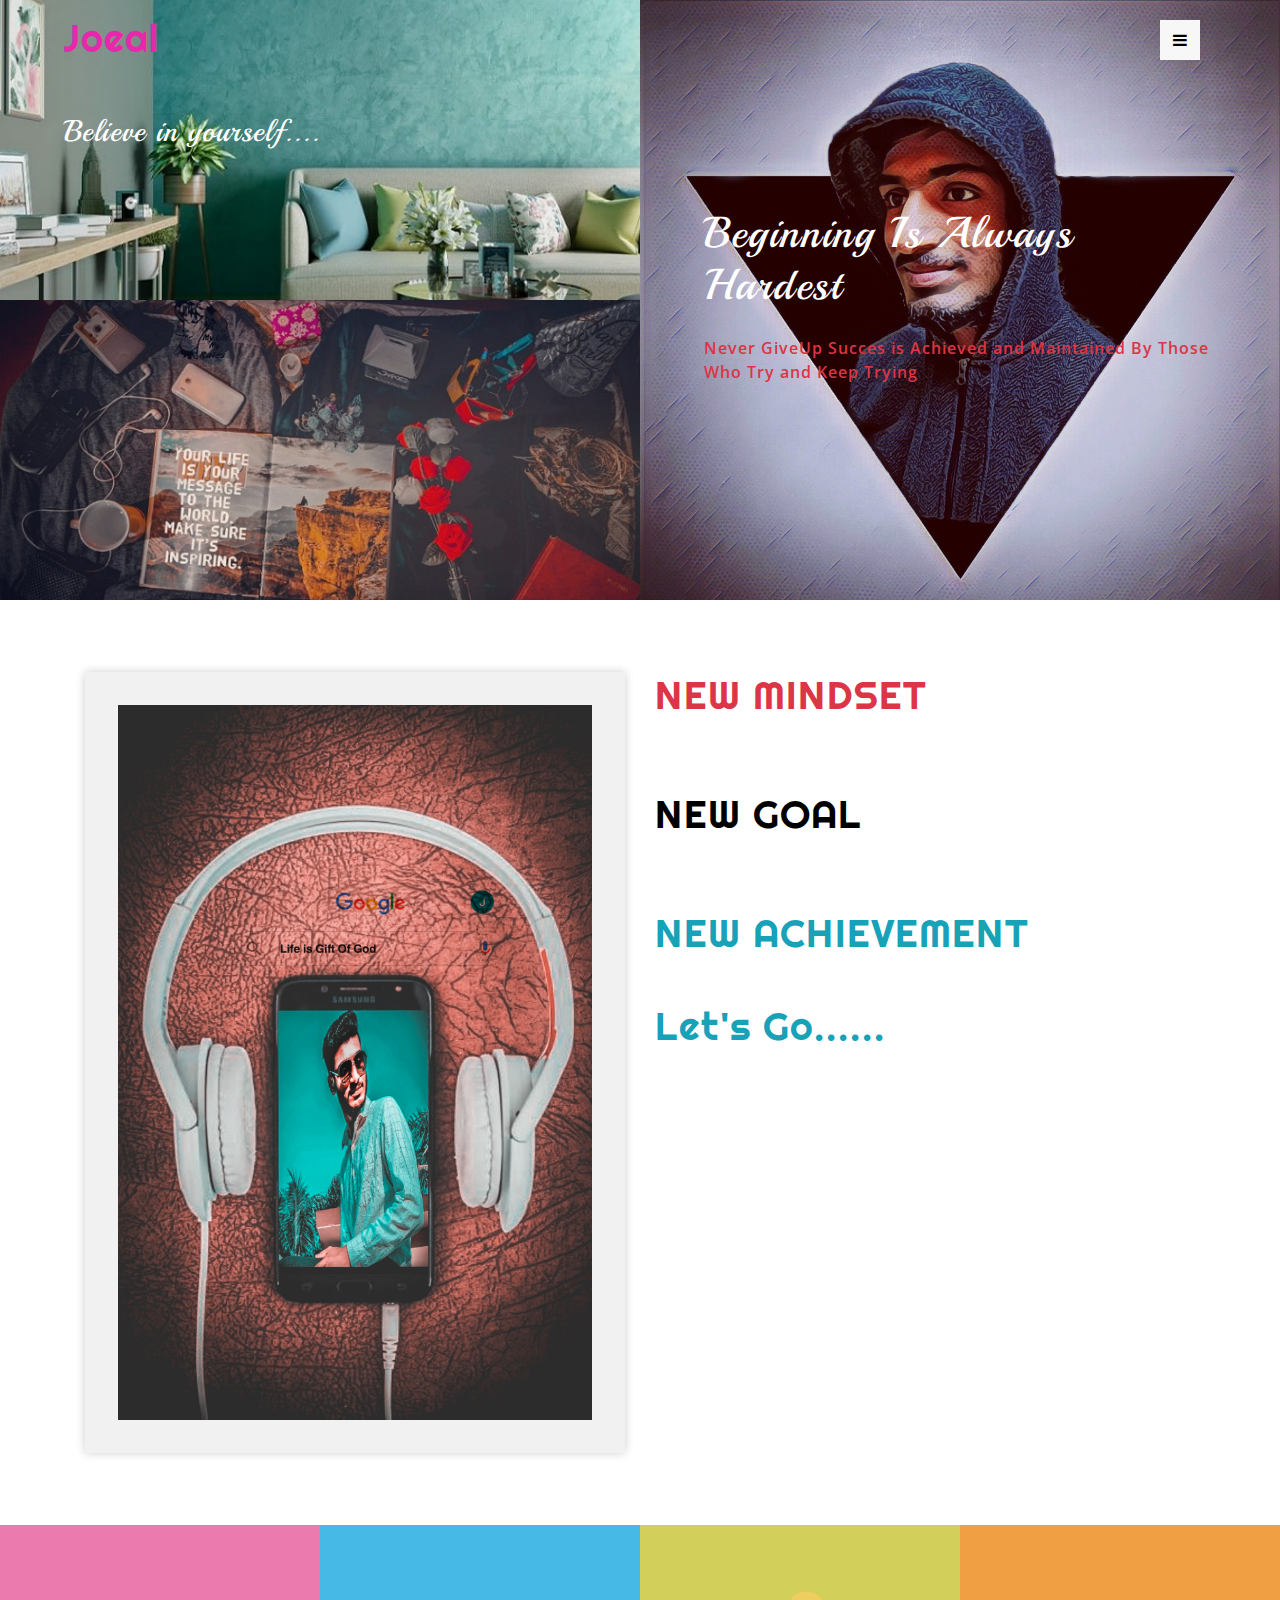
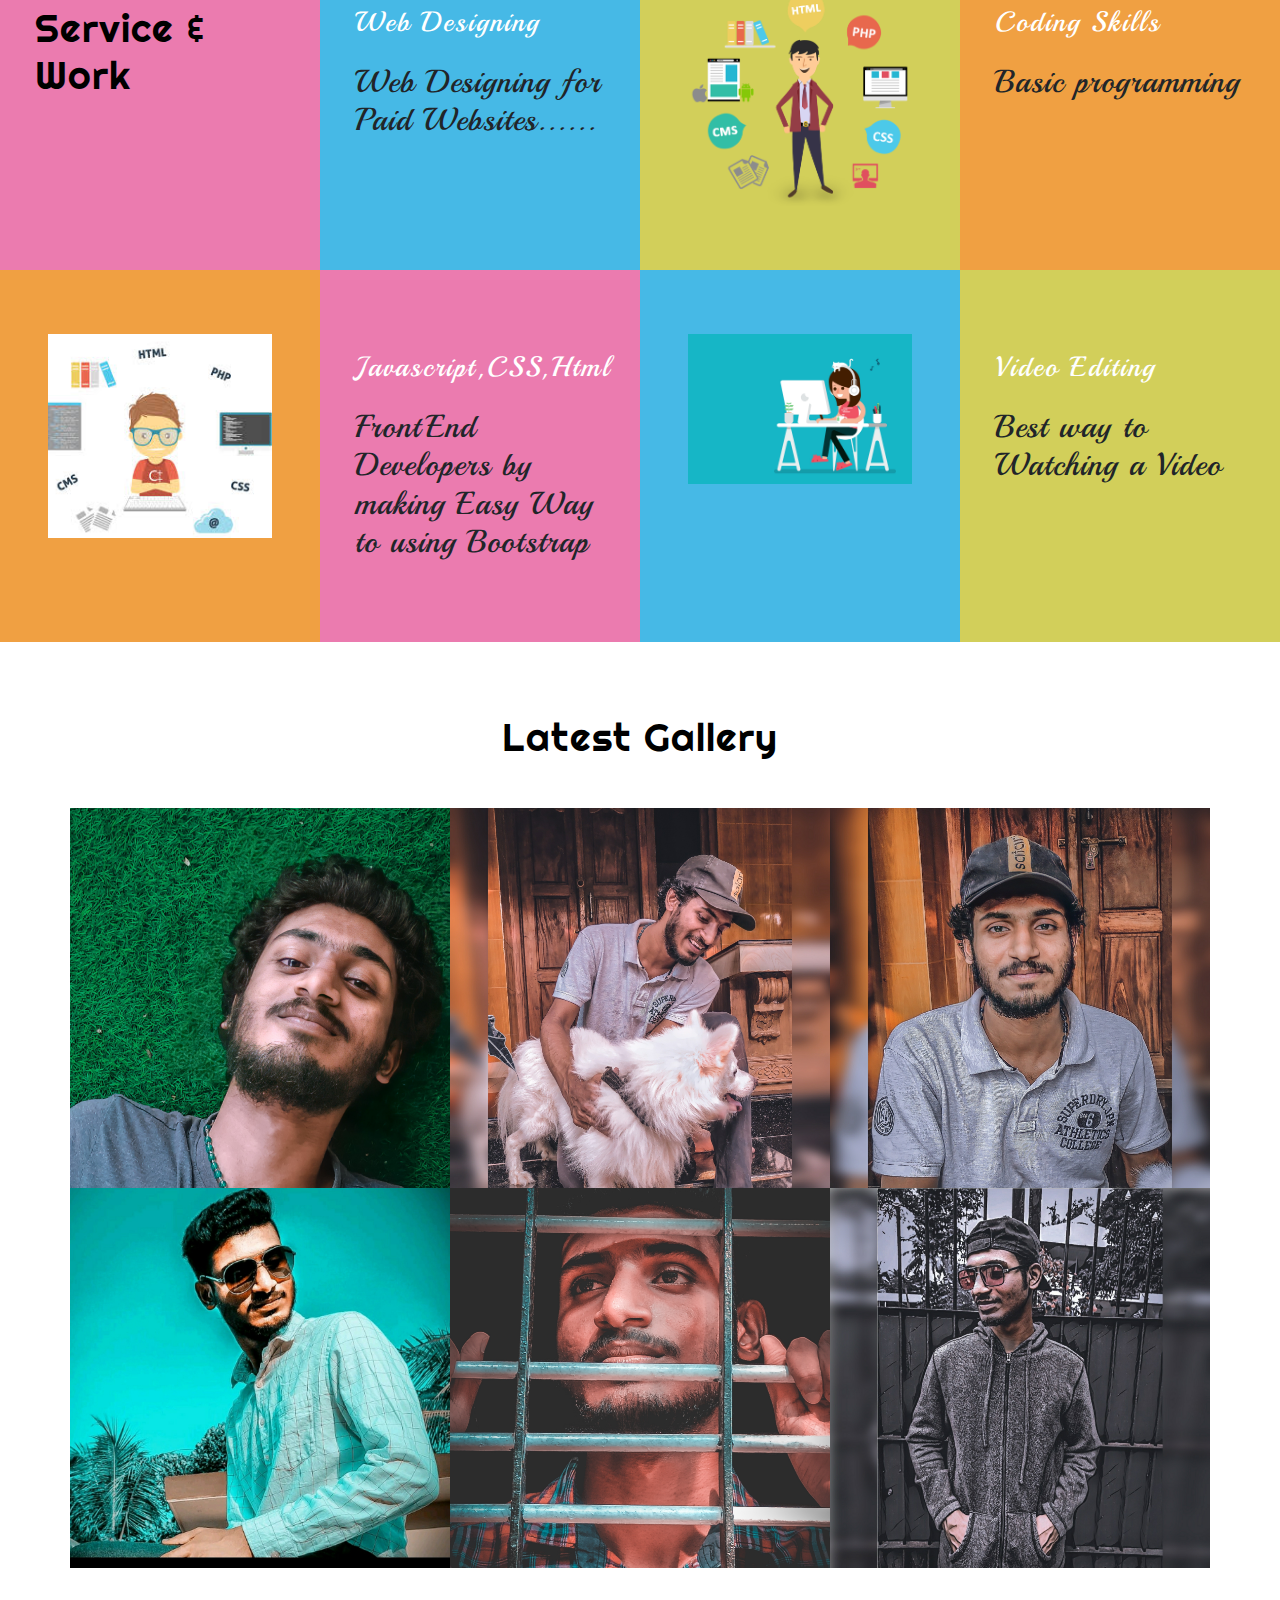
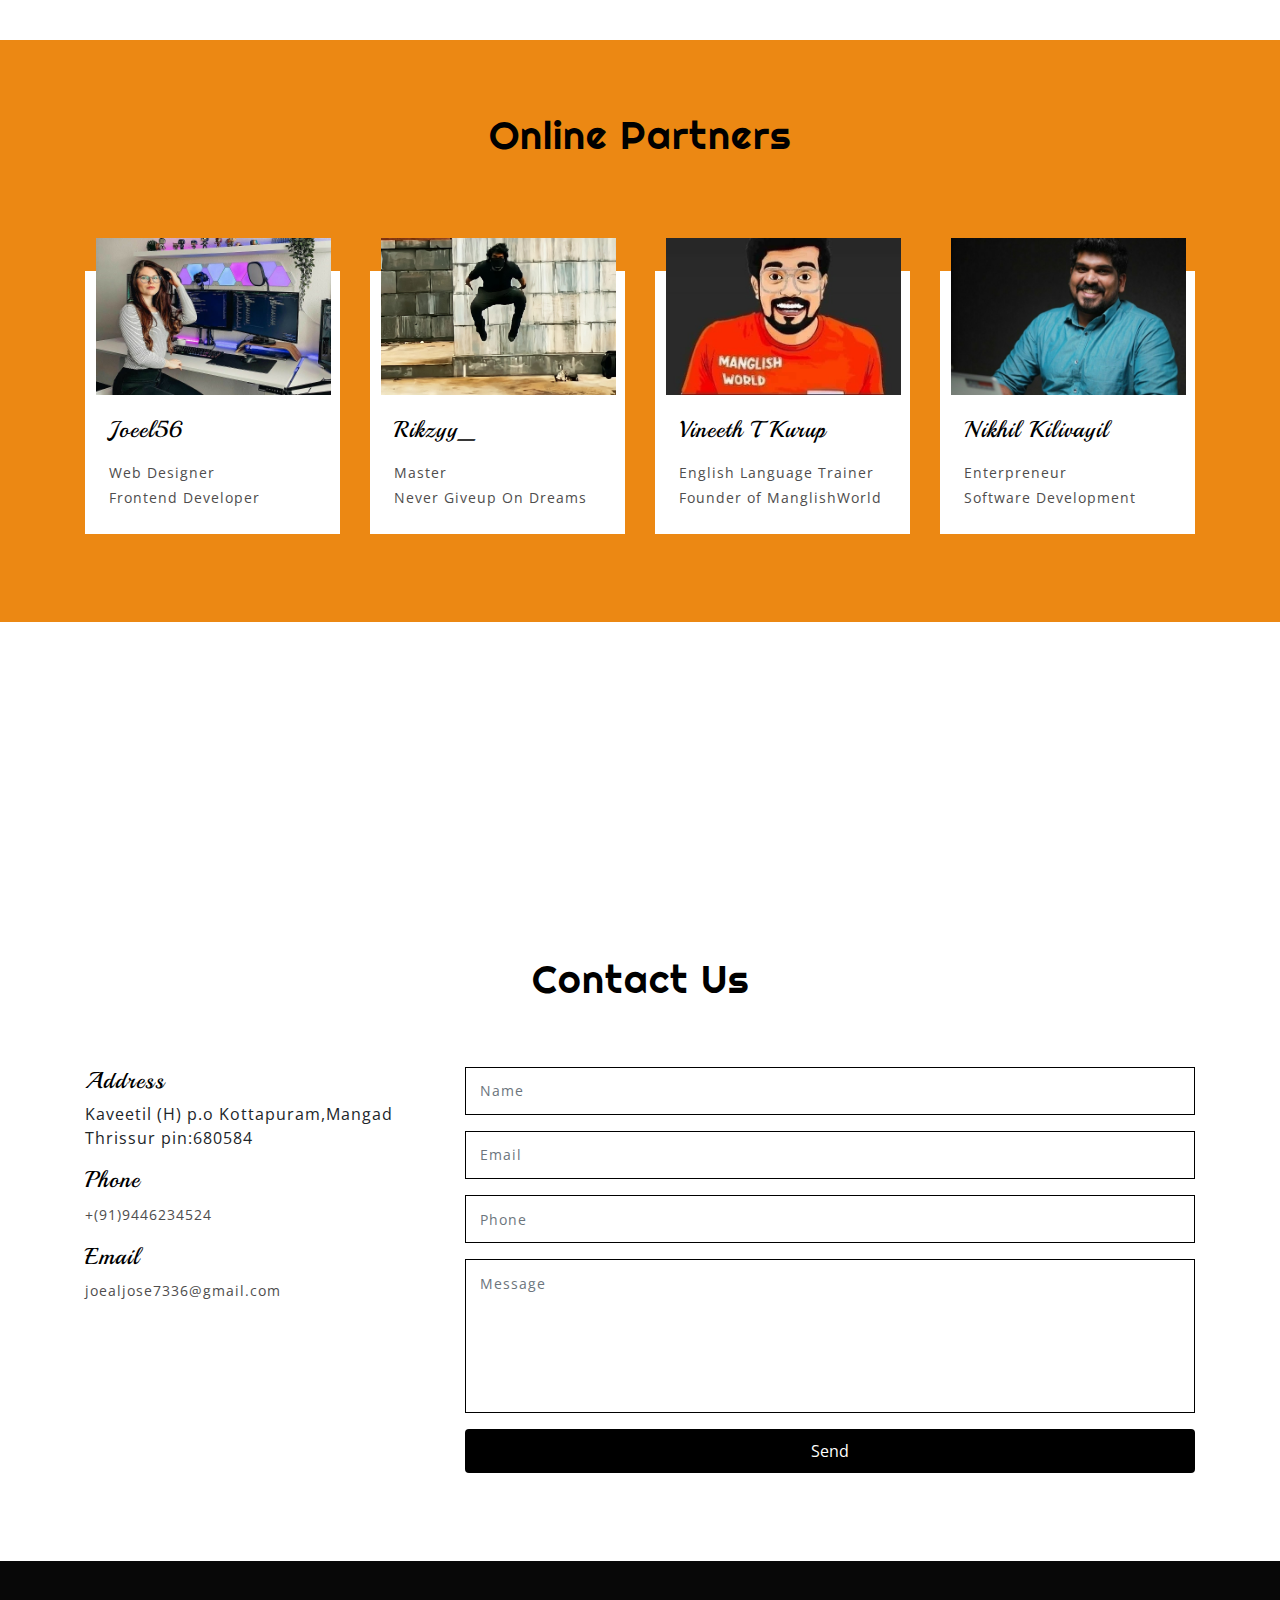
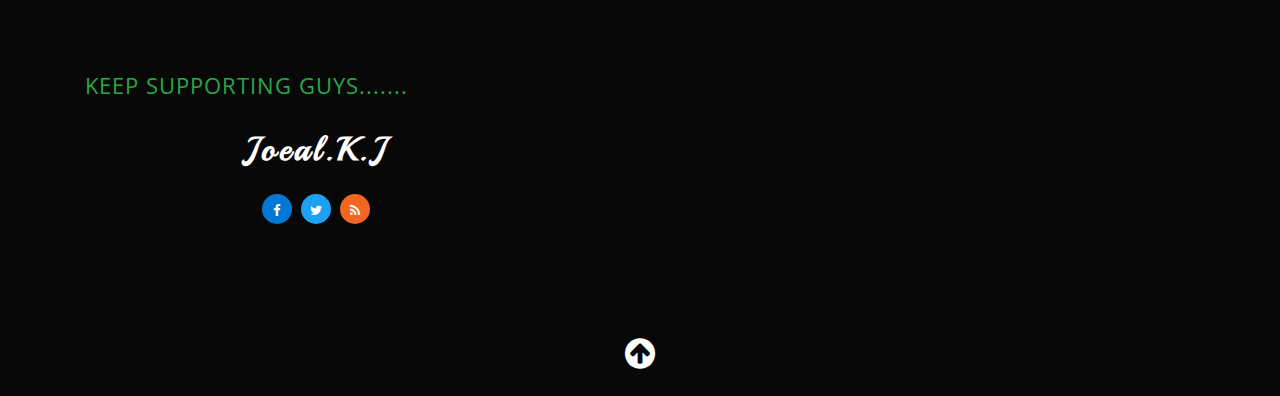
<file: index.html>
<!--A Design by W3layouts
   Author: W3layout
   Author URL: http://w3layouts.com
   License: Creative Commons Attribution 3.0 Unported
   License URL: http://creativecommons.org/licenses/by/3.0/
   -->
<!DOCTYPE html>
<html lang="zxx">

<head>
  <title>JOEAL.K.J PERSONAL WEBSITE</title>
  <link rel="icon" href="images/joeal2.jpg" type="image/gif" sizes="16x16">
  <script src="https://ajax.googleapis.com/ajax/libs/jquery/3.5.1/jquery.min.js"></script>
  <!--meta tags -->
  <meta charset="UTF-8">
  <meta name="viewport" content="width=device-width, initial-scale=1">
  <meta name="keywords" content="Grab Responsive web template, Bootstrap Web Templates, Flat Web Templates, Android Compatible web template, 
         Smartphone Compatible web template, free webdesigns for Nokia, Samsung, LG, SonyEricsson, Motorola web design"
  />
  <script>
    addEventListener("load", function () {
      setTimeout(hideURLbar, 0);
    }, false);


    function hideURLbar() {
      window.scrollTo(0, 1);
    }
  </script>
  <!--booststrap-->
  <link href="css/bootstrap.min.css" rel="stylesheet" type="text/css" media="all">
  <!--//booststrap end-->
  <!-- font-awesome icons -->
  <link href="css/font-awesome.min.css" rel="stylesheet">
  <!-- //font-awesome icons -->
  <!--stylesheets-->
  <link href="css/style.css" rel='stylesheet' type='text/css' media="all">
  <!--//stylesheets-->
  <link href="//fonts.googleapis.com/css?family=Playball" rel="stylesheet">
  <link href="//fonts.googleapis.com/css?family=Righteous" rel="stylesheet">
  <link href="//fonts.googleapis.com/css?family=Open+Sans:400,600" rel="stylesheet">

  
</head>

<body>
  <!-- main -->
  <div class="banner-left-side position-relative" id="home">

    <div class=" banner-two-img">
      <div class="logo">
        <h1>
          <a href="index.html">Joeal</a>
        </h1>
      </div>
      <!-- menu -->

      <nav>
        <ul id="menu">
          <li>
            <input id="check02" type="checkbox" name="menu" />
            <label for="check02">
              <span class="fa fa-bars" aria-hidden="true"></span>
            </label>
            <ul class="submenu">
              <li>
                <a href="index.html" class="active">Home</a>
              </li>
              <li>
                <a href="#about">About Me</a>
              </li>
              <li>
                <a href="#service">Services</a>
              </li>
              <li>
                <a href="#gallery">Gallery</a>
              </li>
              <li>
                <a href="#blog">Blog</a>
              </li>
              <li>
                <a href="#contact">Contact Us</a>
              </li>
            </ul>
          </li>
        </ul>
      </nav>
      <!-- //menu -->
    </div>
    <!-- banner -->
    <div class="container-fluid">
      <div class="row">
        
          <div class="col-lg-6 banner-left-txt px-0">
          <div class="banner-top-section">
            <h4>Believe in yourself....
              <br></h4>
          </div>
          <div class="banner-bottom-section">
            <h4>
              <br></h4>
          </div>
        </div>
        <div class=" col-lg-6 banner-right-txt">
          <h4>Beginning is always hardest</h4>
          <p class="text-danger mt-lg-4 mt-3">Never GiveUp Succes is Achieved and Maintained By Those Who Try and Keep Trying </p>
        </div>
      </div>
    </div>
  </div>
  <!--//banner -->
  <!-- about -->
  <section class="about py-lg-4 py-md-3 py-sm-3 py-3" id="about">
    <div class="container py-lg-5 py-md-4 py-sm-4 py-3">
      <div class="row">
        <div class="col-lg-6 about-imgs-txt">
          <img src="images/joeal.png" alt="news image" class="img-fluid">
        </div>
        <div class="col-lg-6 about-two-grids ">
         <p> <h3 class="title mb-lg-4 mb-3 text-danger">NEW MINDSET<br></h3></p>
          <br>
          <br>
            <h3 class="title mb-lg-4 mb-3">NEW GOAL<BR></h3>
              <br>
              <br>
            <p>  <h3 class="title mb-lg-4 mb-3 text-info">NEW ACHIEVEMENT<br>
              <br>
            Let's Go......</h3></p>
          <p></p>
          <p class="mt-lg-3 mt-2"></p>
        </div>
      </div>
    </div>
  </section>
  <!--//about -->
  <!-- service -->
  <section class="service" id="service">
    <div class="container-fluid">
      <div class="row">
        <div class="col-lg-3 col-md-6 col-sm-6 service-wthree-grided color-one">
          <h3 class="title clr">Service & work</h3>
        </div>
        <div class="col-lg-3 col-md-6 col-sm-6 service-wthree-grided color-two">
          <h4 class="mb-lg-4 mb-3">Web designing</h4>

          <h2>Web Designing for Paid Websites......</h2>
          
        </div>
        <div class="col-lg-3 col-md-6 col-sm-6 service-wthree-grids color-three text-center">
          <img src="images/joeal15.png" alt="news image" class="img-fluid">
        </div>
        <div class="col-lg-3 col-md-6 col-sm-6 service-wthree-grided color-four">
          <h4 class="mb-lg-4 mb-3">Coding Skills</h4>

          <h2>Basic programming </h2>
        </div>
        <div class="col-lg-3 col-md-6 col-sm-6 service-wthree-grids color-four text-center">
          <img src="images/joeal16.jpg" alt="news image" class="img-fluid">
        </div>
        <div class="col-lg-3 col-md-6 col-sm-6 service-wthree-grided color-one">
          <h4 class="mb-lg-4 mb-3">Javascript,CSS,Html</h4>

          <h2>FrontEnd Developers by making Easy Way to using Bootstrap</h2>
        </div>
        <div class="col-lg-3 col-md-6 col-sm-6 service-wthree-grids color-two text-center">
          <img src="images/joeal17.jpeg" alt="news image" class="img-fluid">
        </div>
        <div class="col-lg-3 col-md-6 col-sm-6 service-wthree-grided color-three">
          <h4 class="mb-lg-4 mb-3">Video Editing</h4>

          <h2>Best way to Watching a Video</h2>
        </div>

      </div>
    </div>
  </section>
  <!--//service -->
  <!-- gallery -->
  <section class="gallery py-lg-4 py-md-3 py-sm-3 py-3" id="gallery">
    <div class="container py-lg-5 py-md-4 py-sm-4 py-3">
      <h3 class="title text-center mb-lg-5 mb-md-4 mb-sm-4 mb-3">Latest Gallery</h3>
      <div class="row gallery-info">
        <div class="col-lg-4 col-md-4 col-sm-4 gallery-img-grid p-0">
          <div class="gallery-grids">
            <a href="#gal1">
              <img src="images/joeal6.jpg" alt="news image" class="img-fluid">
            </a>
          </div>
        </div>
        <div class="col-lg-4 col-md-4 col-sm-4 gallery-img-grid p-0">
          <div class="gallery-grids">
            <a href="#gal2">
              <img src="images/joeal7.png" alt="news image" class="img-fluid">
            </a>
          </div>
        </div>
        <div class="col-lg-4 col-md-4 col-sm-4 gallery-img-grid p-0">
          <div class="gallery-grids">
            <a href="#gal3">
              <img src="images/joeal8.png" alt="news image" class="img-fluid">
            </a>
          </div>
        </div>
        <div class="col-lg-4 col-md-4 col-sm-4 gallery-img-grid p-0">
          <div class="gallery-grids">
            <a href="#gal4">
              <img src="images/joeal9.png" alt="news image" class="img-fluid">
            </a>
          </div>
        </div>
        <div class="col-lg-4 col-md-4 col-sm-4 gallery-img-grid p-0">
          <div class="gallery-grids">
            <a href="#gal5">
              <img src="images/joeal10.png" alt="news image" class="img-fluid">
            </a>
          </div>
        </div>
        <div class="col-lg-4 col-md-4 col-sm-4 gallery-img-grid p-0">
          <div class="gallery-grids">
            <a href="#gal6">
              <img src="images/joeal11.png" alt="news image" class="img-fluid">
            </a>
          </div>
        </div>
      </div>
      <!-- popup-->
      <div id="gal1" class="popup-effect">
        <div class="popup">
          <img src="images/joeal6.jpg" alt="Popup Image" class="img-fluid">
          <a class="close" href="#gallery">×</a>
        </div>
      </div>
      <!-- //popup -->
      <!-- popup-->
      <div id="gal2" class="popup-effect">
        <div class="popup">
          <img src="images/joeal7.png" alt="Popup Image" class="img-fluid">
          <a class="close" href="#gallery">×</a>
        </div>
      </div>
      <!-- //popup -->
      <!-- popup-->
      <div id="gal3" class="popup-effect">
        <div class="popup">
          <img src="images/joeal8.png" alt="Popup Image" class="img-fluid">
          <a class="close" href="#gallery">×</a>
        </div>
      </div>
      <!-- //popup -->
      <!-- popup-->
      <div id="gal4" class="popup-effect">
        <div class="popup">
          <img src="images/joeal9.png" alt="Popup Image" class="img-fluid">
          <a class="close" href="#gallery">×</a>
        </div>
      </div>
      <!-- //popup -->
      <!-- popup-->
      <div id="gal5" class="popup-effect">
        <div class="popup">
          <img src="images/joeal10.png" alt="Popup Image" class="img-fluid">
          <a class="close" href="#gallery">×</a>
        </div>
      </div>
      <!-- //popup -->
      <!-- popup-->
      <div id="gal6" class="popup-effect">
        <div class="popup">
          <img src="images/joeal11.png" alt="Popup Image" class="img-fluid">
          <a class="close" href="#gallery">×</a>
        </div>
      </div>
      <!-- //popup -->
    </div>
  </section>
  <!--//gallery -->
  <!-- blog -->
  <section class="blog py-lg-4 py-md-3 py-sm-3 py-3" id="blog">
    <div class="container py-lg-5 py-md-4 py-sm-4 py-3">
      <h3 class="title text-center mb-lg-5 mb-md-4 mb-sm-4 mb-3 pb-lg-5 pb-md-4 pb-sm-4">Online Partners</h3>
      <div class="row ">
        <div class="col-lg-3 col-md-6 col-sm-6 my-3">
          <div class="blog-w3ls-grids position-relative">
            <img src="images/joeal13 (3).jpg" alt="Popup Image" class="img-fluid">
            <div class="blog-left-wthree ">
              <h4 class="pb-3">
                <a href="#about">joeel56</a>
              </h4>
              <p>Web Designer<br>
                Frontend Developer
              </p>
            </div>
          </div>

        </div>
        <div class="col-lg-3 col-md-6 col-sm-6 my-3">
          <div class="blog-w3ls-grids position-relative">
            <img src="images/joeal13 (1).jpg" alt="Popup Image" class="img-fluid">
            <div class="blog-left-wthree ">
              <h4 class="pb-3">
                <a href="#about">rikzyy_</a>
              </h4>
              <p>Master<br>
                Never Giveup On Dreams
              </p>
            </div>
          </div>

        </div>
        <div class="col-lg-3 col-md-6 col-sm-6 my-3">
          <div class="blog-w3ls-grids position-relative">
            <img src="images/joeal13 (2).jpg" alt="Popup Image" class="img-fluid">
            <div class="blog-left-wthree ">
              <h4 class="pb-3">
                <a href="#about">Vineeth T Kurup</a>
              </h4>
              <p>English Language Trainer<br>
                Founder of ManglishWorld
              </p>
            </div>
          </div>

        </div>
        <div class="col-lg-3 col-md-6 col-sm-6 my-3">
          <div class="blog-w3ls-grids position-relative">
            <img src="images/joeal14.jpg" alt="Popup Image" class="img-fluid">
            <div class="blog-left-wthree ">
              <h4 class="pb-3">
                <a href="#about">Nikhil Kilivayil</a>
              </h4>
              <p>Enterpreneur<br>
                Software Development
              </p>
            </div>
          </div>

        </div>
      </div>
    </div>
  </section>

  <!-- blog -->
  <!-- contact -->
  <section class="contact py-lg-4 py-md-3 py-sm-3 py-3" id="contact">
    <div class="container py-lg-5 py-md-4 py-sm-4 py-3">
      <div class="address_mail_footer_grids mb-lg-5 mb-md-4 mb-sm-4 mb-3">
        <iframe src="https://www.google.com/maps/embed?pb=!1m14!1m8!1m3!1d3539.812628729253!2d153.014155!3d-27.4750921!3m2!1i1024!2i768!4f13.1!3m3!1m2!1s0x6b915a0835840a2f%3A0xdd5e3f5c208dc0e1!2sMelbourne+St%2C+South+Brisbane+QLD+4101%2C+Australia!5e0!3m2!1sen!2sin!4v1492257477691"></iframe>
      </div>
      <h3 class="title text-center mb-lg-5 mb-md-4 mb-sm-4 mb-3">Contact Us</h3>
      <div class="row">
        <div class="col-lg-4 col-md-5 my-3 contact-txt-wthree">
          <div class="footer-below-grids mb-3">
            <h4 class="mb-2">Address</h4>
            <p>
           <h3></h3>   Kaveetil (H) p.o Kottapuram,Mangad
              <br>Thrissur pin:680584</p></h3>
          </div>

          <div class="footer-below-grids mb-3">
            <h4 class="mb-2">Phone </h4>
            <p>+(91)9446234524</p>
          </div>
          <div class="footer-below-grids mb-3">
            <h4 class="mb-2">Email</h4>
            <p class="mb-1">
              
              <a href="mailto:joealjose7336@gmail.com">
              <p>joealjose7336@gmail.com</p></a>
             
            </p>
          </div>
        </div>
        <div class="col-lg-8 col-md-7 contact-form-txt my-3"> 
                 <form id="submit-form"  action="">         
            <div class="contact-mid">
              <div class="form-group contact-forms">
                <input type="text" name="name" class="form-control"  placeholder="Name" required="">
                
              </div>
              <div class="form-group contact-forms">
                <input type="email" name="email" class="form-control"  placeholder="Email" required="">
              </div>
              <div class="form-group contact-forms">
                <input type="text" name="phone"class="form-control" placeholder="Phone" required="">
              </div>
              <div class="form-group contact-forms">
                <textarea class="form-control" name="message" placeholder="Message" rows="3" required=""></textarea>
              </div>
              <button type="submit" class="btn sent-butnn">Send</button>
            </div>
          </form>
        </div>
      </div>
    </div>
    <script>
      $("#submit-form").submit((e)=>{
        e.preventDefault()
        $.ajax({
            url:"https://script.google.com/macros/s/AKfycbzYjq9Epc1SOyDlmK24L9treo_toVPGOBXNbhM4jAnIU5SH_qw/exec",
            data:$("#submit-form").serialize(),
            method:"post",
            success:function (response){
                alert("Form submitted successfully")
                window.location.reload()
                //window.location.href="https://google.com"
            },
            error:function (err){
                alert("Something Error")
    
            }
        })
    })
    </script>
  </section>
  <!--//contact -->
  <!-- footer -->
  <section class="footer-w3layouts-bottem py-lg-4 py-md-3 py-sm-3 py-3">
    <div class="container py-lg-5 py-md-5 py-sm-4 py-3">

      <div class="row mt-lg-4 mt-3">
        <div class="col-lg-7 col-md-7 footer-titles my-3">


          <div class="container"></div>

          <p class="text-success">KEEP SUPPORTING GUYS.......
          </p>
        </div>
      </div>
        <div class="col-lg-5 col-md-5 text-center footer-titles my-3">
          <div class="footer-head ">
            <h2>
              <a href="index.html">Joeal.K.J</a>
            </h2>
          </div>
          <div class="social-icons mt-md-4 mt-3">
            <ul>
              <li class="facebook">
                <a href="#">
                  <span class="fa fa-facebook"></span>
                </a>
              </li>
              <li class="twitter">
                <a href="#">
                  <span class="fa fa-twitter"></span>
                </a>
              </li>
              <li class="rss">
                <a href="#">
                  <span class="fa fa-rss"></span>
                </a>
              </li>
            </ul>
          </div>
        </div>
      </div>

      <!-- move icon -->
      <div class="text-center mt-lg-5 mt-md-4 mt-3">
        <a href="#home" class="move-top text-center mt-3">
          <span class="fa fa-arrow-circle-up" aria-hidden="true"></span>
        </a>
      </div>
      <!--//move icon -->
    </div>
  </section>

</body>

</html>
</file>
<file: css/style.css>
/*--
Author: W3layouts
Author URL: http://w3layouts.com
License: Creative Commons Attribution 3.0 Unported
License URL: http://creativecommons.org/licenses/by/3.0/
--*/
html,
body {
padding: 0;
margin: 0;
background: #fff;
letter-spacing: 1px;
font-family: 'Open Sans', sans-serif;
}
html {
scroll-behavior: smooth;
}
body a {
outline: none;
transition: 0.5s all;
-webkit-transition: 0.5s all;
-moz-transition: 0.5s all;
-o-transition: 0.5s all;
-ms-transition: 0.5s all;
text-decoration: none;
}
body a:hover {
text-decoration: none;
}
body a:focus,
a:hover {
text-decoration: none;
}
input[type="button"],
input[type="submit"] {
transition: 0.5s all;
-webkit-transition: 0.5s all;
-moz-transition: 0.5s all;
-o-transition: 0.5s all;
-ms-transition: 0.5s all;
letter-spacing: 1px;
font-family: 'Open Sans', sans-serif;
}
select,input[type="email"],input[type="text"],input[type=password],
input[type="button"],input[type="submit"],textarea,span{
font-family: 'Open Sans', sans-serif;
transition:0.5s all;
-webkit-transition:0.5s all;
-moz-transition:0.5s all;
-o-transition:0.5s all;
-ms-transition:0.5s all;
letter-spacing: 1px;
}
h1,
h2,
h3,
h4,
h5,
h6 {
margin: 0;
padding: 0;
font-family: 'Playball', cursive;
letter-spacing: 1px;
}
p {
margin: 0;
padding: 0;
letter-spacing: 1px;
font-family: 'Open Sans', sans-serif;
}
ul {
margin: 0;
padding: 0;
list-style-type: none;
}

/*-- //Reset-Code --*/
h3.title {
    font-size:43px;
    color: #000;
    letter-spacing: 1px;
    font-weight:400;
    text-transform: capitalize;
	font-family: 'Righteous', cursive;
}
.service-wthree-grided h4 {
    font-size: 30px;
    letter-spacing: 2px;
    color: #ffffff;
    text-transform: capitalize;
}
.blog-left-wthree h4 a, .footer-below-grids h4 {
    font-size: 24px;
    color: #ffffff;
    text-transform: capitalize;
    color: #000;
}
.service-wthree-grided p,.blog-left-wthree p,.footer-below-grids p,.footer-below-grids p a{
    font-size: 14px;
    color:#4e4d4d;
    letter-spacing: 1px;
	line-height: 25px;
}
.banner-image-two p{color:#dedede;}
/* headder */
.logo {
    padding: 1em 4em;
}
.logo h1 a {
    font-weight: 400;
    font-size: 40px;
    letter-spacing: 1px;
    color: #e827ad;
    font-family: 'Righteous', cursive;
    display: block;
    float: left;
}
/* menu */
ul#menu {
    position: fixed;
    top: 19px;
    width: 2.5em;
    height: 2.5em;
    margin: 0;
    background: rgba(255, 255, 255, 0.47);
    color: #000;
    z-index: 99;
    right: 80px;
}
ul#menu>li {
    float: left;
    list-style-type: none;
    position: relative;
    width: 100%;
}

ul#menu label {
    position: relative;
    display: block;
    transition: background 0.3s;
    cursor: pointer;
    text-align: center;
    margin: 0;
	background: #f7f7f7;
}

ul#menu label span {
    line-height: 2.5em;
}

ul#menu input {
    display: none
}

/*show the second levele menu of the selected voice*/

ul#menu input:checked~ul.submenu {
    max-height: 360px;
    transition: max-height 0.5s ease-in;
}

/*style for the second level menu*/

ul.submenu {
    max-height: 0;
    padding: 0;
    overflow: hidden;
    list-style-type: none;
    background: #f7f7f7;
    transition: max-height 0.5s ease-out;
    position: absolute;
    min-width: 11em;
    right: 0;
    border-radius: 4px;
    -webkit-border-radius: 4px;
    -o-border-radius: 4px;
    -ms-border-radius: 4px;
    -moz-border-radius: 4px;
    box-shadow: 0 1px 8px rgba(20, 21, 21, 0.37);
    -webkit-box-shadow: 0 1px 8px rgba(20, 21, 21, 0.37);
    -moz-box-shadow: 0 1px 8px rgba(20, 21, 21, 0.37);
}

ul.submenu li a {
    display: block;
    padding: 9px;
    color: #000;
    text-align: center;
    font-size: 15px;
    font-weight: 400;
}

ul.submenu li a:hover,
ul.submenu li a.active {
    background:#de3aac;
    color: #fff;
}

/* //menu */
/* headder */
/*-- banner-- */
.banner-right-txt h4 {
    color: #fff;
    font-size: 3em;
    font-weight: 400;
    text-transform: capitalize;
    letter-spacing: 2px;
}
.banner-two-img {
    position: absolute;
    width: 100%;
    /* background: #000; */
    z-index: 9;
}
.banner-right-txt p {
    color: #e0e0e0;
    font-weight: 600;
    font-size: 16px;
    /* text-shadow: 0px 1px 8px black; */
}
.banner-right-txt {
    background: url(../images/joeal1.jpg) no-repeat 0px 0px;
    -webkit-background-size: cover;
    -moz-background-size: cover;
    -o-background-size: cover;
    -ms-background-size: cover;
    padding: 17em 9em 0em;
    min-height: 800px;
}

.banner-top-section{    background: url(../images/joeal20.jpg) no-repeat 0px 0px;}
.banner-bottom-section {
    background: url(../images/joeal18.jpg) no-repeat 0px 0px;
	}
.banner-top-section,.banner-bottom-section {
    padding: 9em 4em 0em;
    -webkit-background-size: cover;
    -moz-background-size: cover;
    -o-background-size: cover;
    -ms-background-size: cover;
    min-height: 400px;
}

 .banner-top-section h4,.banner-bottom-section h4{
    font-size: 32px;
    color: #fff;
    line-height: 45px;
}
/*.img-position img {
    position: absolute;
    top: 127px;
    width: 32%;
    margin: 0px auto;
    left: 38%;
}*/

.view-buttn a {
    font-size: 15px;
    color: #ffffff;
    text-decoration: none;
    text-transform: capitalize;
    display: inline-block;
    letter-spacing: 1px;
    outline: none;
    font-weight: 400;
    border-radius: 0px;
    background-color:#41ad6c;
    padding: 8px 15px;
    border: 2px solid #41ad6c;
}
/*--// banner-- */
/*--about--*/
.about-two-grids p {
    font-size: 15px;
    line-height: 29px;
    color: #8a8a8a;
}
.about-imgs-txt img {
    padding: 36px;
    background: #f1f1f1;
    color: black;
    box-shadow: 0 0 9px 0px #cecece;
}
/*--//about--*/

.service-wthree-grids {
    padding:4em 3em;
}
.color-one {
background: rgba(230, 90, 155, 0.8);
}
.color-two {
background: rgba(24, 168, 224, 0.8);
}
.color-three {
    background: rgba(199, 195, 49, 0.8);
}
.color-four {
background:rgba(236, 136, 19, 0.8);
}
.service-wthree-grided {
    padding: 7em 3em;
}
/*--// gallery-- */
/* popup */

.popup-effect {
  position: fixed;
  top: 0;
  bottom: 0;
  left: 0;
  right: 0;
  background: rgba(0, 0, 0, 0.7);
  transition: opacity 0ms;
  visibility: hidden;
  opacity: 0;
  z-index: 99;
}

.popup-effect:target {
  visibility: visible;
  opacity: 1;
}

.popup {
  background: #fff;
  border-radius: 4px;
  max-width: 430px;
  position: relative;
  margin: 3em auto;
  padding: 3em 2em;
  z-index: 999;
  text-align: center;
}

.popup .close {
  position: absolute;
  top: 5px;
  right: 15px;
  transition: all 200ms;
  font-size: 30px;
  font-weight: bold;
  text-decoration: none;
  color: #000;
}

.popup .close:hover {
  color: #686de0;
}
/* //popup */
/*--// gallery-- */
/*--blog--*/
.blog {
    background: #ec8813;
}
.blog-w3ls-grids {
    background: #ffffff;
    padding: 9em 1.5em 1.5em;
}
.blog-w3ls-grids img {
    position: absolute;
    top: -33px;
    width: 92%;
    left: 11px;
}
/*--//blog--*/
/* content */
.address_mail_footer_grids iframe {
    width: 100%;
    height: 15em;
    border: none;
}
.contact-forms input, .contact-forms textarea {
    font-size: 14px;
    color: #000;
    padding: .9em 1em;
    outline: none;
    border: 1px solid #000; 
    border-radius: 0px;
    outline: none;
    background: transparent;
}
.contact-forms textarea {
    resize: none;
    height: 11em;
}
.sent-butnn {
    width:100%;
    color: #fff;
    border: none;
    padding: 10px 0px;
    font-size: 16px;
    background: #000;
    -webkit-transition: 0.5s all;
    -moz-transition: 0.5s all;
    -o-transition: 0.5s all;
    -ms-transition: 0.5s all;
    transition: 0.5s all;
    cursor: pointer;
}
/* footer */
.footer-w3layouts-bottem {
    background: #080808;
}
.footer-head h2 a {
    font-size: 35px;
    font-weight: 600;
    letter-spacing: 3px;
    color: #ffffff;
    text-transform: capitalize;
}
.footer-titles p {
    font-size: 22px;
    line-height: 25px;
    color: #bbbbbb;
}
.social-icons ul li{
width: 30px;
    text-align: center;
    height: 30px;
    line-height: 30px;
    border-radius: 50px;
    margin: 0px 2px;
    display: block;
    transition: 0.5s all;
    -webkit-transition: 0.5s all;
    transition: 0.5s all;
    -moz-transition: 0.5s all;
}
.social-icons ul li.facebook {background:#0078d7;}
.social-icons ul li.twitter{background:#1da1f2;}
.social-icons ul li.rss{background:#f26522;}
.social-icons ul li a span{
  color: #fff;
  font-size:13px;
  transition: 0.5s all;
  -webkit-transition: 0.5s all;
  transition: 0.5s all;
  -moz-transition: 0.5s all;
}
.social-icons ul li{
    display: inline-block;
}
a.move-top span {
    display: inline-block;
    font-size: 35px;
    color: #fff;
}
/*--//footer--*/
/*--copy-right-- */
footer{background:#000;}
footer p {
    font-size: 14px;
    color: #fff;
    letter-spacing: 2px;
}
footer p a {
    color: #ff5e00;
    font-size: 14px;
}
footer p a:hover{color:#fff;}
/*--//copy-right-- */
/*--responsive--*/
@media(max-width:1920px){
	
}
@media(max-width:1680px){
	
}
@media(max-width:1600px){
	
}
@media(max-width:1440px){
.banner-right-txt {
    min-height: 680px;
}
.banner-top-section, .banner-bottom-section {
    min-height: 340px;
}
.banner-right-txt {
    padding: 15em 7em 0em;
	}
.banner-top-section, .banner-bottom-section {
    padding: 8em 4em 0em;
	}
	h3.title {
    font-size: 83px;
	}
	.about-imgs-txt img {
    padding: 33px;
	}
	.service-wthree-grided {
    padding: 6em 2.5em;
}
}
@media(max-width:1366px){
.logo h1 a {
    font-size: 38px;
}	
.banner-top-section h4, .banner-bottom-section h4 {
    font-size: 30px;
	}
	.banner-right-txt h4 {
    font-size: 2.7em;
	}
	.banner-right-txt {
    padding: 15em 6em 0em;
}
.service-wthree-grided h4 {
    font-size: 28px;
	}
	.footer-head h2 a {
    font-size: 33px;
	}
}
@media(max-width:1280px){
.banner-top-section, .banner-bottom-section {
    min-height: 300px;
}
.banner-right-txt {
    min-height: 600px;
}
.banner-top-section h4, .banner-bottom-section h4 {
    line-height: 39px;
}
.banner-top-section, .banner-bottom-section {
    padding: 7em 4em 0em;
}
.banner-right-txt {
    padding: 13em 4em 0em;
}
h3.title {
    font-size: 39px;
}
.service-wthree-grided {
    padding: 5em 2.2em;
}
.blog-left-wthree h4 a, .footer-below-grids h4 {
    font-size: 23px;}
.address_mail_footer_grids iframe {
    height: 13em;
	}
}
@media(max-width:1080px){
.banner-right-txt h4 {
    font-size: 2.5em;
}
.service-wthree-grided h4 {
    font-size: 26px;
}
.banner-right-txt p {
    font-size: 15px;
}	
.about-imgs-txt img {
    padding: 28px;
}
.service-wthree-grided h4 {
    font-size: 26px;
}
.service-wthree-grided {
    padding: 4em 1.8em;
}
.blog-w3ls-grids {
    padding: 8em 1em 1.5em;
}
.blog-left-wthree h4 a, .footer-below-grids h4 {
    font-size: 21px;
}
.contact-forms input, .contact-forms textarea {
    padding: .7em 1em;
}
.contact-forms textarea {
    height: 9em;
}
}
@media(max-width:1050px){
.banner-top-section h4, .banner-bottom-section h4 {
    font-size: 27px;
}
.banner-right-txt h4 {
    font-size: 2.2em;
}
h3.title {
    font-size: 38px;
}
.blog-w3ls-grids img {
    left: 9px;
}
}
@media(max-width:1024px){
.banner-top-section, .banner-bottom-section {
    min-height: 280px;
}	
.banner-right-txt {
    min-height: 560px;
}
.banner-top-section, .banner-bottom-section {
    padding: 6em 3em 0em;
}
.service-wthree-grided h4 {
    font-size: 24px;
}
.sent-butnn {
    font-size: 15px;
	}
.footer-head h2 a {
    font-size: 31px;
}
}
@media(max-width:991px){
.banner-left-txt.px-0 {
    display: flex;
}	
.banner-top-section, .banner-bottom-section {
    flex: 1;
}
.banner-right-txt {
    min-height: 440px;
}
.banner-right-txt {
    padding: 10em 4em 0em;
}
.about-two-grids {
    margin-top: 42px;
}
.service-wthree-grids {
    padding: 3em 3em;
}
.blog-w3ls-grids {
    padding: 12em 1em 1.5em;
    margin: 1em 0em;
}
.blog-w3ls-grids img {
    left: 13px;
}
}
@media(max-width:900px){
.logo {
    padding: .7em 3em;
}
ul#menu {
    right: 54px;
}	
h3.title {
    font-size: 36px;
}
.footer-head h2 a {
    font-size: 29px;
}
.contact-forms input, .contact-forms textarea {
    padding: .6em 1em;
}
}
@media(max-width:800px){
.banner-top-section h4, .banner-bottom-section h4 {
    font-size: 25px;
    line-height: 33px;
}
.blog-w3ls-grids {
    padding: 11.5em 1em 1.5em;
}	
.address_mail_footer_grids iframe {
    height: 12em;
}
}
@media(max-width:768px){
	.banner-top-section, .banner-bottom-section {
    min-height: 260px;
}
.banner-right-txt {
    min-height: 407px;
    padding: 9em 4em 0em;
}
.banner-right-txt h4 {
    font-size: 2em;
}
.about-imgs-txt img {
    padding: 26px;
}
}
@media(max-width:767px){
.logo h1 a {
    font-size: 34px;
}
h3.title {
    font-size: 34px;
}	
.blog-w3ls-grids {
    padding: 8.5em 1em 1.5em;
}
.blog-w3ls-grids img {
    left: 9px;
}
.contact-txt-wthree{text-align:center;}
}
@media(max-width:736px){
.about-imgs-txt img {
    padding: 22px;
}
.service-wthree-grided {
    padding: 3em 1.8em;
}
.service-wthree-grided p, .blog-left-wthree p, .footer-below-grids p, .footer-below-grids p a {
    font-size: 13px;
    line-height: 22px;
}	
.address_mail_footer_grids iframe {
    height: 11em;
}
.contact-forms input, .contact-forms textarea {
    padding: .6em .8em;
}
}
@media(max-width:667px){
.banner-top-section h4, .banner-bottom-section h4 {
    font-size: 23px;
}
.banner-top-section, .banner-bottom-section {
    padding: 6em 2em 0em;
}
.banner-right-txt {
    min-height: 355px;
    padding: 8em 4em 0em;
}
.banner-right-txt p {
    font-size: 14px;
}	
h3.title {
    font-size: 32px;
}
.blog-w3ls-grids {
    padding: 8em 1em 1.5em;
}
}
@media(max-width:640px){
.banner-right-txt {
    padding: 8em 3em 0em;
}
.contact-forms textarea {
    height: 8em;
}
.sent-butnn {
    padding: 8px 0px;	
	}
}
@media(max-width:600px){
.banner-right-txt h4 {
    letter-spacing: 1px;
}	
.banner-right-txt h4 {
    font-size: 1.8em;
}
.footer-head h2 a {
    font-size: 27px;
}
}
@media(max-width:568px){
.banner-top-section, .banner-bottom-section {
    min-height: 239px;
	padding: 5.5em 2em 0em;
}
.banner-right-txt {
    min-height: 318px;
    padding: 7em 3em 0em;
}
.service-wthree-grided {
    padding: 2em 1.8em;
}
.gallery-img-grid{
    width: 50%;
}	
.blog-w3ls-grids img {
    position: inherit;
    top: 0px;
    width:100%;
	padding-bottom: 1.5em;
    left: 0px;
}
.blog-w3ls-grids {
    padding: 1em 1em 1.5em;
}
}
@media(max-width:480px){
.logo {
    padding: 1em 2em;
}
ul#menu {
    right: 35px;
}
.banner-right-txt h4 {
    font-size: 1.7em;
}
.banner-right-txt {
    padding: 7em 1.2em 0em;
}	
h3.title {
    font-size: 30px;
}
footer p {
    letter-spacing: 1px;
}
.blog-w3ls-grids {
    margin: 0em 0em;
}
}
@media(max-width:440px){
.banner-left-txt.px-0 {
    flex-direction: column;
}	
.banner-right-txt {
    padding: 5em 1.2em 0em;
}
.about-imgs-txt img {
    padding: 18px;
}
.about-two-grids {
    margin-top: 37px;
}
}
@media(max-width:414px){
ul.submenu li a {
    padding: 7px;
    font-size: 14px;
}	
.address_mail_footer_grids iframe {
    height: 10em;
}
}
@media(max-width:384px){
.logo {
    padding: 1em 1em;
}
ul#menu {
    right: 20px;
}
.service-wthree-grided h4 {
    font-size: 23px;
}
.sent-butnn {
    font-size: 14px;
}	
}
@media(max-width:375px){
.logo h1 a {
    font-size: 32px;
}
.banner-right-txt {
    min-height: 299px;
}
.banner-right-txt {
    padding: 4em 1.2em 0em;
}	
}
@media(max-width:320px){
.contact-forms input, .contact-forms textarea {
    padding: .5em .8em;
}
.contact-forms textarea {
    height: 7em;
}
.address_mail_footer_grids iframe {
    height: 9em;
}
h3.title {
    font-size: 29px;
}	
}
/*--//responsive--*/
</file>
